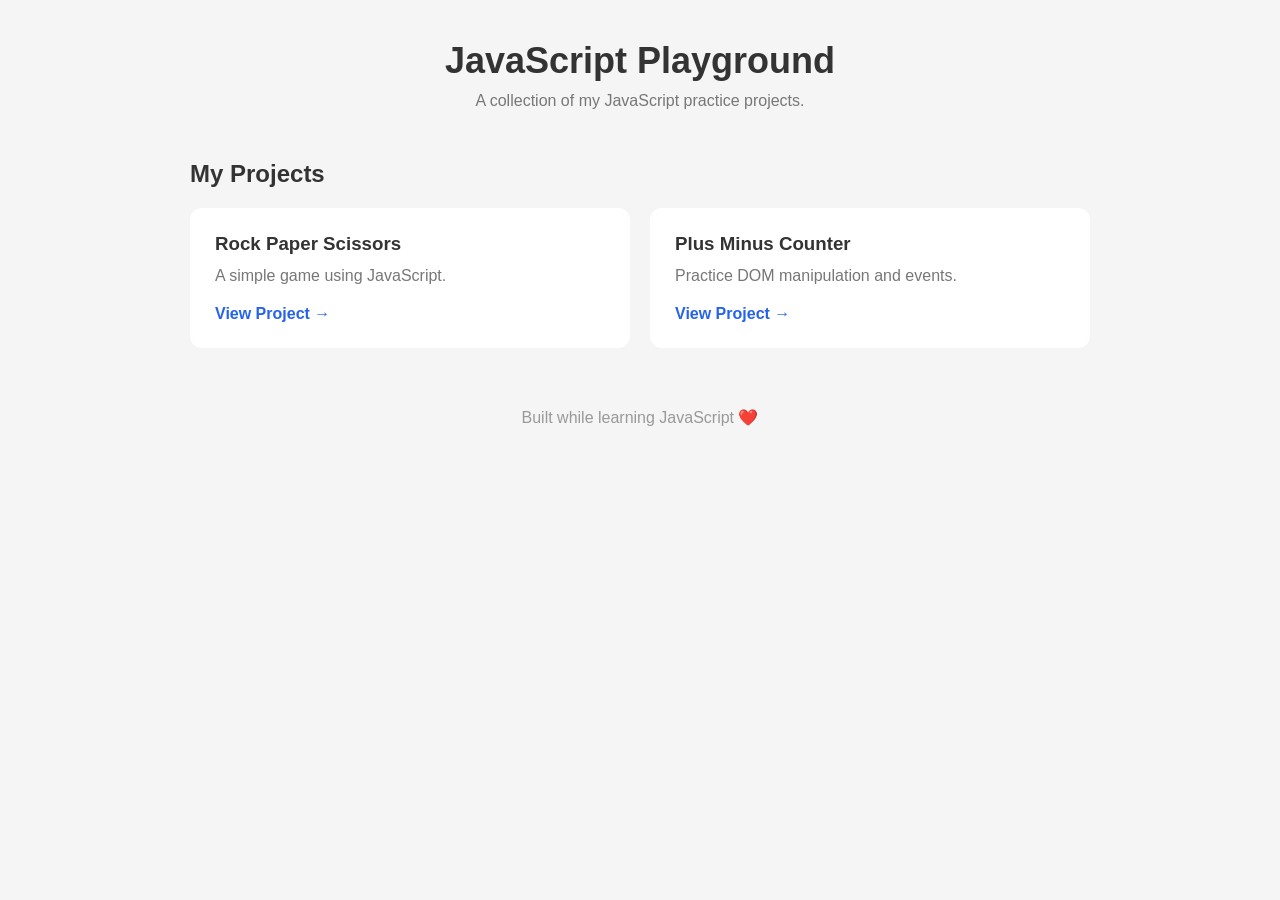
<file: index.html>
<!DOCTYPE html>
<html lang="en">
<head>
    <meta charset="UTF-8">
    <meta name="viewport" content="width=device-width, initial-scale=1.0">
    <title>My JavaScript Practice</title>
    <link rel="stylesheet" href="style.css">
</head>
<body>

    <header>
        <h1>JavaScript Playground</h1>
        <p>A collection of my JavaScript practice projects.</p>
    </header>

    <main>
        <h2>My Projects</h2>

        <div class="project-container">

            <a href="./rock-paper-scissors/" class="project-card">
                <h3>Rock Paper Scissors</h3>
                <p>A simple game using JavaScript.</p>
                <span>View Project →</span>
            </a>

            <a href="./counter/" class="project-card">
                <h3>Plus Minus Counter</h3>
                <p>Practice DOM manipulation and events.</p>
                <span>View Project →</span>
            </a>

        </div>
    </main>

    <footer>
        <p>Built while learning JavaScript ❤️</p>
    </footer>

</body>
</html>
</file>
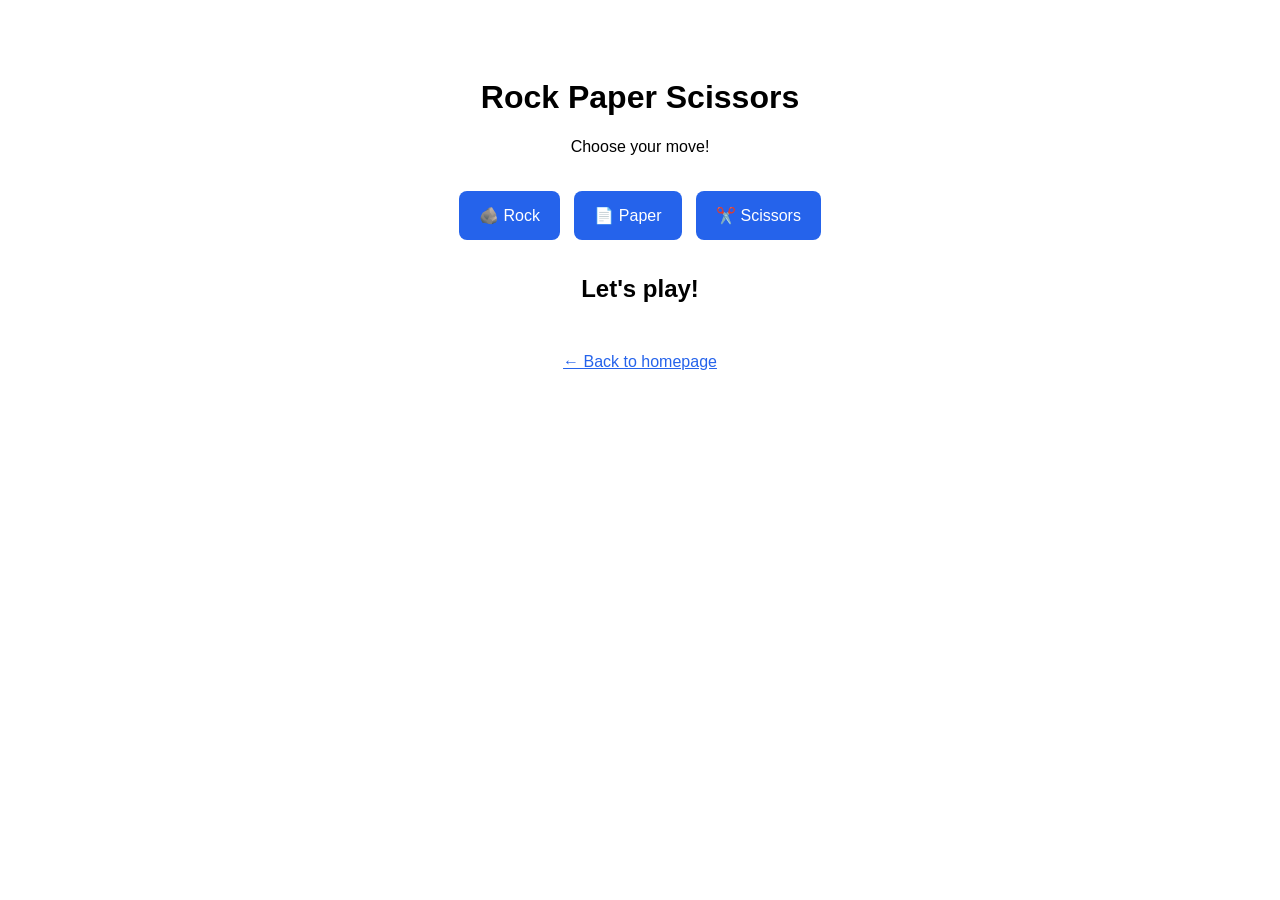
<file: rock-paper-scissors/index.html>
<!DOCTYPE html>
<html lang="en">
<head>
    <meta charset="UTF-8">
    <meta name="viewport" content="width=device-width, initial-scale=1.0">
    <title>Rock Paper Scissors</title>
    <link rel="stylesheet" href="style.css">
</head>
<body>

    <h1>Rock Paper Scissors</h1>
    <p>Choose your move!</p>

    <div class="choices">
        <button onclick="playGames('rock')">🪨 Rock</button>
        <button onclick="playGames('paper')">📄 Paper</button>
        <button onclick="playGames('scissors')">✂️ Scissors</button>
    </div>

    <h2 id="result">Let's play!</h2>

    <a href="../">← Back to homepage</a>

    <script src="script.js"></script>
</body>
</html>
</file>
<file: style.css>
* {
    margin: 0;
    padding: 0;
    box-sizing: border-box;
}

body {
    font-family: Arial, sans-serif;
    background: #f5f5f5;
    color: #333;
    padding: 40px 20px;
}

header {
    text-align: center;
    margin-bottom: 50px;
}

header h1 {
    font-size: 36px;
    margin-bottom: 10px;
}

header p {
    color: #777;
}

main {
    max-width: 900px;
    margin: auto;
}

main h2 {
    margin-bottom: 20px;
}

.project-container {
    display: grid;
    grid-template-columns: repeat(auto-fit, minmax(220px, 1fr));
    gap: 20px;
}

.project-card {
    display: block;
    background: white;
    padding: 25px;
    border-radius: 12px;
    text-decoration: none;
    color: #333;
    transition: 0.3s;
}

.project-card:hover {
    transform: translateY(-5px);
    box-shadow: 0 5px 20px rgba(0,0,0,0.1);
}

.project-card h3 {
    margin-bottom: 12px;
}

.project-card p {
    color: #777;
    margin-bottom: 20px;
}

.project-card span {
    color: #2563eb;
    font-weight: bold;
}

footer {
    text-align: center;
    margin-top: 60px;
    color: #999;
}
</file>
<file: rock-paper-scissors/style.css>
body {
    font-family: Arial, sans-serif;
    text-align: center;
    padding: 50px 20px;
}

.choices {
    margin: 30px 0;
}

button {
    padding: 15px 20px;
    margin: 5px;
    cursor: pointer;
    border: none;
    border-radius: 8px;
    background: #2563eb;
    color: white;
    font-size: 16px;
}

a {
    display: inline-block;
    margin-top: 30px;
    color: #2563eb;
}
</file>
